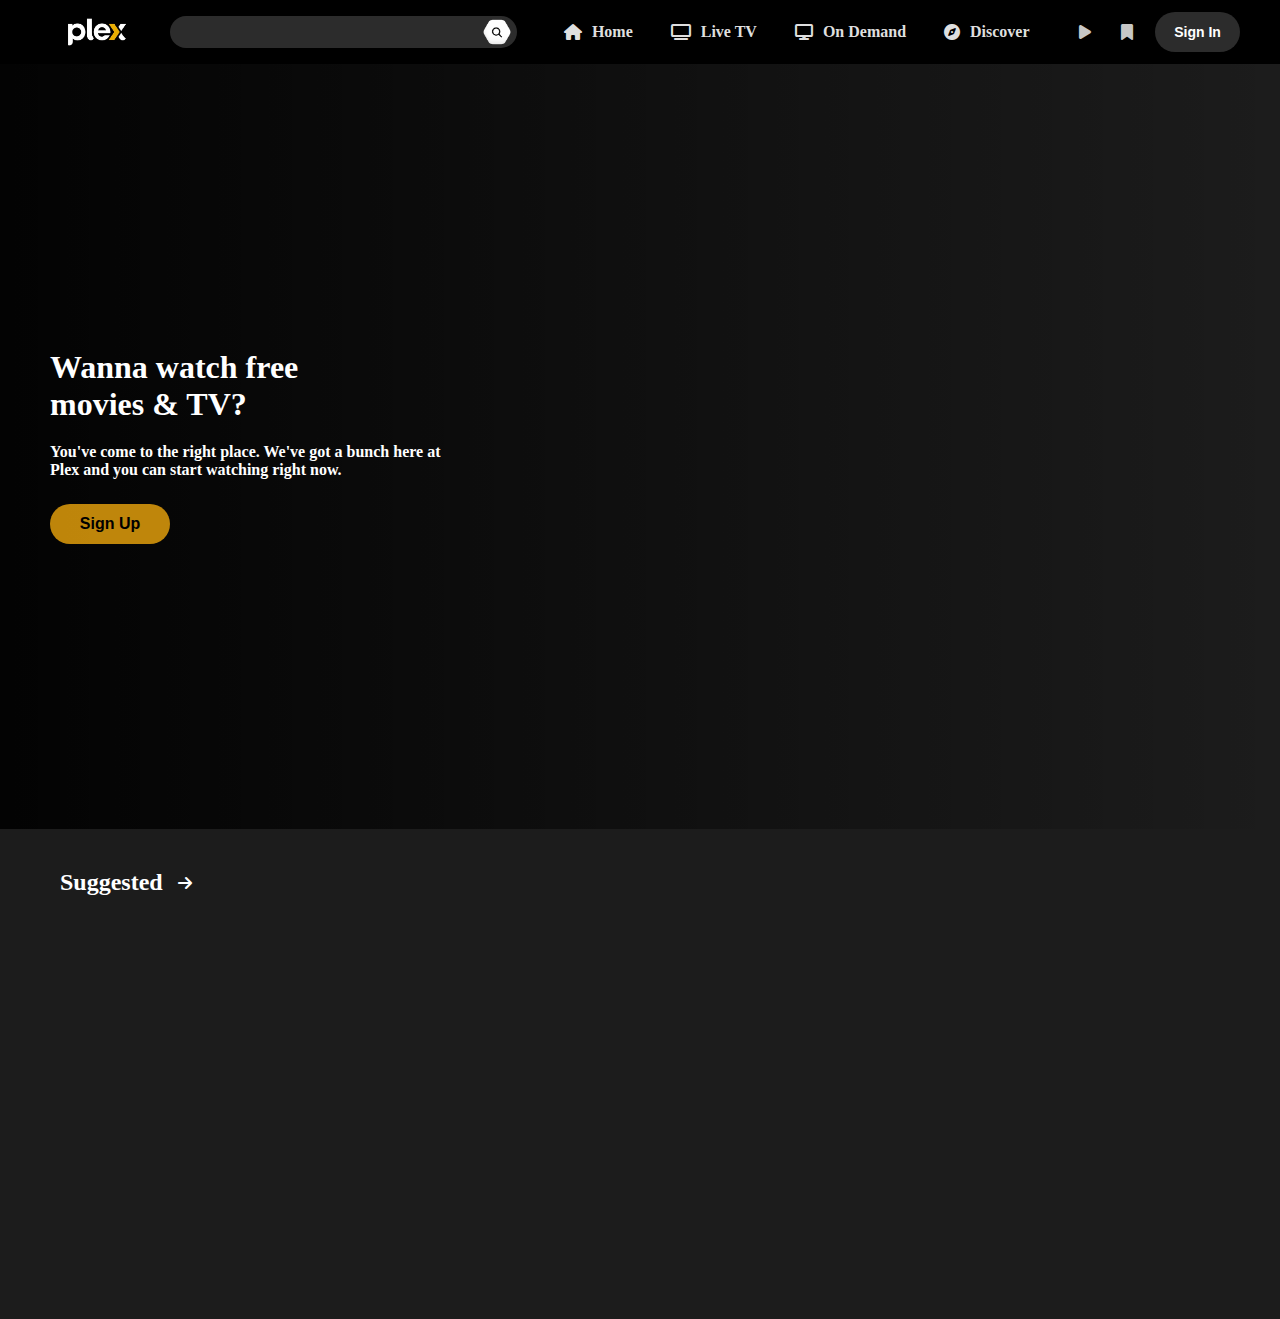
<file: index.html>
<!DOCTYPE html>
<html lang="en">
<head>
    <meta charset="UTF-8">
    <meta name="viewport" content="width=device-width, initial-scale=1.0">
    <title>Document</title>
    <link rel="stylesheet" href="style/index.css">
    <link rel="stylesheet" href="https://cdnjs.cloudflare.com/ajax/libs/font-awesome/6.5.0/css/all.min.css">

</head>
<body>
    <div class="header">
        <div class="logocontainer"><a href="index.html"><img src="images//02835bd1011d0e4a361708d386ff8689.jpg"></a></div>
        <div class="searchBox">
            <input class="searchBar" type="text">
            <button class="searchButton"><img src="images/vecteezy_magnifying-glass-or-search-icon-flat-graphic-on-isolated_-removebg-preview.png"></button>
        </div>
        <div class="typeBox">
            <div class="homeBox"><i class="fa-solid fa-house"></i>Home</div>
            <div class="tvBox"><i class="fa-solid fa-tv"></i>Live TV</div>
            <div class="demandBox"><i class="fa-solid fa-display"></i>On Demand</div>
            <div class="discoverBox"><i class="fa-solid fa-compass"></i>Discover</div>
        </div>
        <div class="other">
            <div class="screenShare"><i class="fa-solid fa-play"></i></div>
            <div class="saveLater"><i class="fa-solid fa-bookmark"></i></div>
            <button class="signIn">Sign In</button>
        </div>
    </div>
    <div class="trilerWrap">
        <div class="triler">
            <div class="trilerInfo">
                <h1>Wanna watch free <br> movies & TV?</h1>
                <p>You've come to the right place. We've got a bunch here at <br> Plex and you can start watching right now.</p>
                <button>Sign Up</button>
            </div>
        </div>
    </div>
    <div class="container">
            <div class="titletype"><h2>Suggested</h2><i class="fa-solid fa-arrow-right"></i></div>
            <div class="row"></div>
    </div> 
    
    <script src="scripts/index.js"></script>
</body>
</html>
</file>
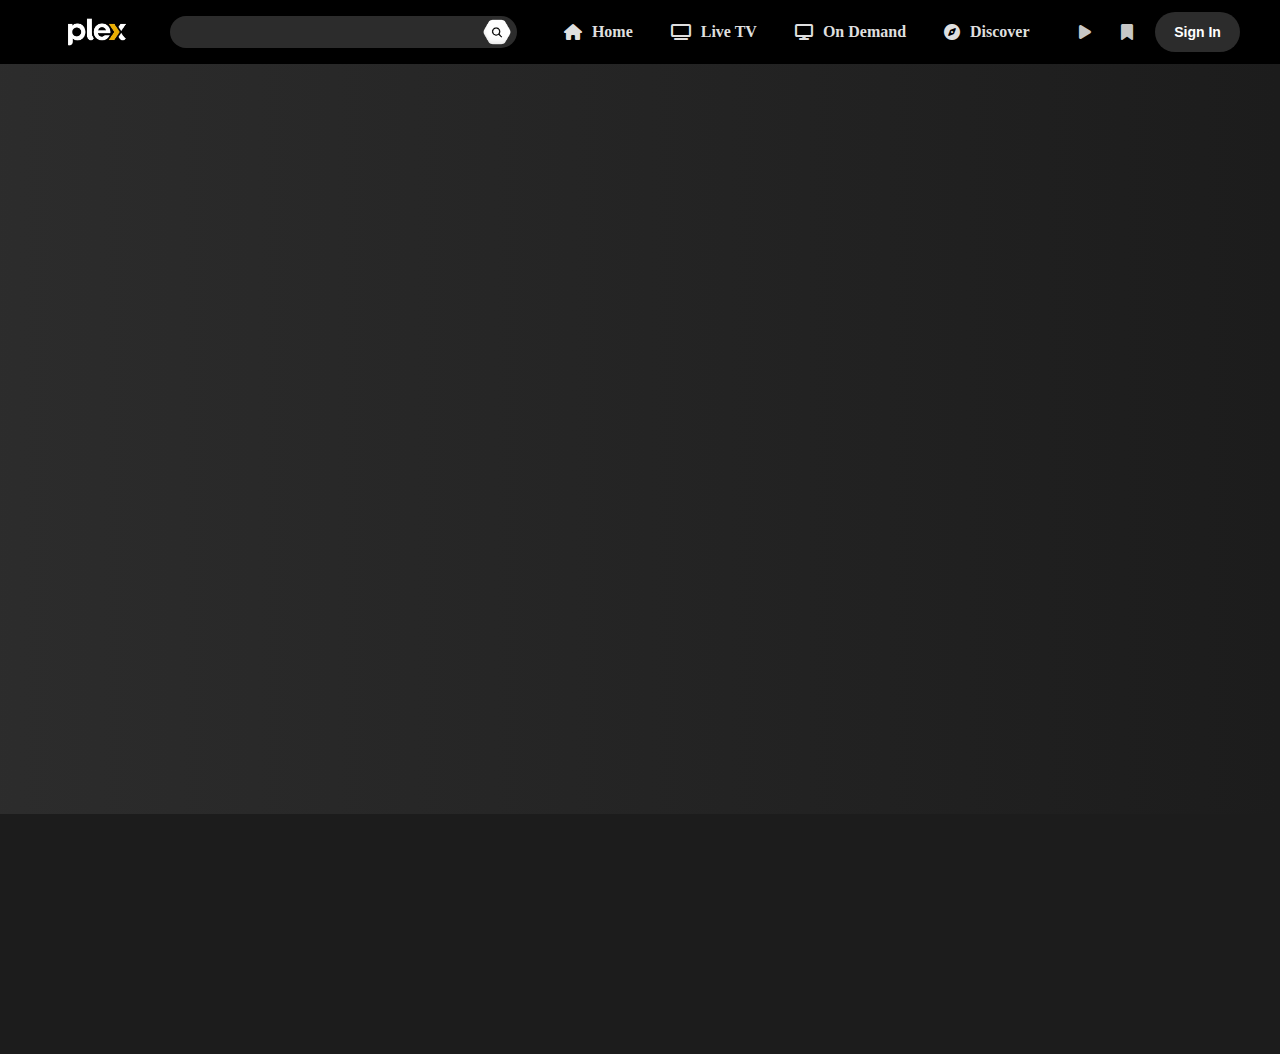
<file: matter.html>
<!DOCTYPE html>
<html lang="en">
<head>
    <meta charset="UTF-8">
    <meta name="viewport" content="width=device-width, initial-scale=1.0">
    <title>Document</title>
    <link rel="stylesheet" href="style/matter.css">
    <link rel="stylesheet" href="style/index.css">
    <link rel="stylesheet" href="https://cdnjs.cloudflare.com/ajax/libs/font-awesome/6.5.0/css/all.min.css">

</head>
<body>
        <div class="header">
            <div class="logocontainer"><a href="index.html"><img src="images//02835bd1011d0e4a361708d386ff8689.jpg"></a></div>
            <div class="searchBox">
                <input class="searchBar" type="text">
                <button class="searchButton"><img src="images/vecteezy_magnifying-glass-or-search-icon-flat-graphic-on-isolated_-removebg-preview.png"></button>
            </div>
            <div class="typeBox">
                <div class="homeBox"><i class="fa-solid fa-house"></i>Home</div>
                <div class="tvBox"><i class="fa-solid fa-tv"></i>Live TV</div>
                <div class="demandBox"><i class="fa-solid fa-display"></i>On Demand</div>
                <div class="discoverBox"><i class="fa-solid fa-compass"></i>Discover</div>
            </div>
            <div class="other">
                <div class="screenShare"><i class="fa-solid fa-play"></i></div>
                <div class="saveLater"><i class="fa-solid fa-bookmark"></i></div>
                <button class="signIn">Sign In</button>
            </div>
        </div>
        <div class="mainContainerWrap">
            <div class="mainContainer">
                <div class="container1"></div>
                <div class="container2">
                    <p class="titleCast"></p>
                    <div class="castItem"></div>
                </div>
            </div>
        </div>
    <script src="scripts/matter.js"></script>
</body>
</html>
</file>
<file: style/index.css>
*{
    margin: 0;
    padding: 0;
}

body {
  height: 100vh;
  width: 100vw;
  background-color: rgba(28,28,28,255);
}



/* movies */

.container{
    width: 100%;
    height: 450px;
    background:transparent;
    overflow: hidden;
    margin-top: 40px;
}


.container div h2{
    color: white;
    margin-left: 60px;
}

.titletype{
    display: flex;
    align-items: center;
    gap: 15px;
}

.titletype i{
    color: white;
    cursor: pointer;
}

.row {
  display: flex;
  overflow-x: auto;
  scroll-behavior: smooth;
  gap: 20px;
  margin-top: 20px;
  padding-left: 60px;
  padding-right: 60px;
  height: 100%;
}


.row::-webkit-scrollbar {
  display: none;
}

.row {
  -ms-overflow-style: none;
  scrollbar-width: none;
}

.movieDetails{
    height: 350px;
    width: 221.325px;
    flex: 0 0 calc(100% / 6); /* Makes only 6 visible */
    height: 200px;
    border-radius: 10px;
}

.imageContainer{
    height: 330px;
    width: 100%;
    overflow: hidden;
    border-radius: 10px;
}

.imageContainer img{
    width: 100%;
    height: 100%;
    object-fit: cover; /* ensures the image covers the container */
}

.imageContainer:hover{
    border: solid 3px white;
}

.detailContainer{
    height: auto;
    width: 100%;
}

.movieTitle {
    display: block;
    font-size: 15px; /* optional: adjust size */
    word-wrap: break-word; /* for long titles */
    color: white;
    font-weight: bold;
    margin-top: 10px;
}

.releaseYear{
    display: block;
    font-size: 14px; /* optional: adjust size */
    word-wrap: break-word; /* for long titles */
    color: white;
    opacity: 0.8;
    margin-top: 5px;
}

/* header */

.header{
    top: 0;
    width: 100%;
    height: 64px;
    background-color: rgb(0, 0, 0);
    color: rgba(255, 255, 255, 0.8);
    display: flex;
    align-items: center;
    justify-content: space-between;
    position: fixed;
    z-index: 100;
}

.logocontainer{
    overflow: hidden;
    height: 32px;
    width: 70px;
    padding: 12px;
    margin-left: 50px;
    cursor: pointer;
    outline: none;
}

.logocontainer img{
    width: 100%;
    height: 100%;
    object-fit: cover;
}

.searchBox{
    display: flex;
    align-items: center;
    left: 15px;
    width: 347px;
    height: 32px;
    border-radius: 16px;
    background-color: rgba(255, 255, 255, 0.171);
}

.searchBar{
    background: transparent;
    flex: 1;
    height: 100%;
    padding: 1px 2px 1px 16px;
    border-radius: 16px;
    outline: none;
    border: none;
    color: white;
}

.searchButton{
    background: transparent;
    width: 40px;
    height: 100%;
    color: white;
    border: none;
    cursor: pointer;
    overflow: hidden;
}

.searchButton img{
    height: 100%;
    width: 100%;
    object-fit: cover;
    background-color: transparent;
    
}

.typeBox{
    display: flex;
    justify-content: space-between;
    align-items: center;
    position: relative;
    width: auto;
    gap: 8px;
}

.typeBox div{
    display: flex;
    align-items: center;
    justify-content: center;
    cursor: pointer;
    font-weight: 550;
    margin-left: 10px;
    color: rgba(255, 255, 255, 0.885);
    padding-left: 10px;
    padding-right: 10px;
}

.typeBox div i{
    margin-right: 10px;
}

.typeBox div:hover{
    cursor: pointer;
    background-color: white;
    height: 35px;
    border: none;
    border-radius: 17.5px;
    color: black;
    padding-left: 10px;
    padding-right: 10px;
}

.other{
    display: flex;
    justify-content: space-between;
    align-items: center;
    width: auto;
    gap: 5px;
    margin-right: 40px;
}

.other div{
    cursor: pointer;
    display: flex;
    justify-content: space-between;
    align-items: center;
    padding-left: 12.5px;
    padding-right: 12.5px;
}

.other div:hover{
    cursor: pointer;
    background-color: white;
    height: 35px;
    border: none;
    border-radius: 50%;
    color: black;
    padding-left: 12.5px;
    padding-right: 12.5px;
}

.signIn{
    height: 40px;
    width: 85px;
    border: none;
    margin-left: 5px;
    border-radius: 20px;
    color: white;
    font-weight: bold;
    font-size: 14px;
    background-color: rgba(255, 255, 255, 0.171);   
}

.signIn:hover{
    background-color: rgba(255, 255, 255, 0.25);   

}


/* tariler */

.trilerWrap{
    width: 100%;
    height: 85%;
    margin-top: 64px;
    overflow: hidden;
}

.triler{
    width: 100%;
    height: 100%;
    display: flex;
    align-items: center;
    background: linear-gradient(to right, rgba(0, 0, 0, 0.9), transparent);
}

.triler::after {
    background: linear-gradient(to right, rgba(0,0,0,0.9), transparent);
    z-index: 1;
}

.trilerInfo{
    width: 500px;
    margin-left: 50px;
    z-index: 2;
}

.trilerInfo h1{
    color: white;
}

.trilerInfo p{
    margin-top: 20px;
    font-weight: 600;
    font-size: 16px;
    color: white;
}

.trilerInfo button{
    height: 40px;
    width: 120px;
    border: none;
    border-radius: 20px;
    margin-top: 25px;
    color: rgb(0, 0, 0);
    font-weight: bold;
    font-size: 16px;
    background-color: rgba(240, 168, 12, 0.792);  
    cursor: pointer; 
}

.trilerInfo button:hover{
    background-color: rgba(229,160,13,1);   
    cursor: pointer;
}
</file>
<file: style/matter.css>
*{
    margin: 0;
    padding: 0;
}

.mainContainer{
    width: 100vw;
    height: 100%;
    margin-top: 64px;
}

.mainContainer{
    background: linear-gradient(to right, rgba(46, 46, 46, 0.9), transparent);
}

.mainContainerWrap{
  object-fit: cover;
  width: 100%;
  min-height: 110%;
}

/* moviePoster */

.container1{
    width: 100%;
    height: 500px;
    display: flex;
}

.moviePoster{
    height: 410px;
    width: 240px;
    overflow: hidden;
    border-radius: 10px;
    margin-left: 60px;
    margin-top: 20px;
}

.moviePoster img{
    height: 100%;
    width: 100%;
    object-fit: cover;
}

.movieCall{
    height: auto;
    width: 80%;
    margin-top: 20px;
    margin-left: 30px;
}

.movieTitle2{
    font-size: 28px;
    font-weight: bold;
    color: rgb(255, 255, 255);
}

.yrla{
    display: flex;
    gap: 12px;
}

.releaseYear2,
.language2{
    color: rgba(232, 232, 232, 0.956);
    font-weight: bold;
    font-size: 15px;
    margin-top: 5px;
}

.rating{
    display: flex;
    align-items: center;
    justify-content: space-between;
    width: 100px;
    margin-top: 20px;
    color: white;
    font-size: 17px;
} 

.movieDescription{
    color: white;
    margin-top: 50px;
    width: 500px;
}

.options{
    color: white;
    display: flex;
    align-items: center;
    justify-content: space-between;
    width: 270px;
    margin-top: 35px;
}

.options i{
    cursor: pointer;
}

.options i:hover{
    color: black;
}

.Watch{
    height: 40px;
    width: 115px;
    border: none;
    border-radius: 20px;
    color: black;
    background-color: white;
    cursor: pointer;
    padding-left: 10px;
    padding-right: 10px;
}

.Watch:hover{
    background-color: rgb(195, 195, 195);
}

.Watch i{
    margin-right: 10px;
}

/* cast */

.container2{
    width: 100%;
    height: 250px;
    overflow: hidden;
}

.titleCast {
    font-size: 22px;
    font-weight: bold;
    margin-left: 40px;
    color: white;
    margin-bottom: 10px;
}

.castItem{
    height: 100%;
    display: flex;
    overflow-x: auto;
    scroll-behavior: smooth;
    padding-left: 40px;
    gap: 10px;  
}

.castItem::-webkit-scrollbar {
  display: none;
}
.castItem {
  -ms-overflow-style: none;
  scrollbar-width: none;
}

.single{
    flex: 0 0 calc(100% / 8);
    height: 100%;
    /* width: auto; */
    text-align: center;
    gap: 10px;
}

.PhotoContainer{
    width: 100%;
    height: 160px;
    display: flex;
    justify-content: center;
    align-items: center;
} 

.castPhoto{
    height: 150px;
    width: 150px;
    border-radius: 50%;
    object-fit: cover;
    overflow: hidden;
}

.castPhoto:hover{
    border: solid 3px white;
}

.castPhoto img{
    height: 100%;
    width: 100%;
    border-radius: 50%;
    object-fit: cover;
    transition: transform 0.3s ease-in-out;

}

.castPhoto img:hover{
    transform: scale(1.05);

}

.castDetails{
    height: 30px;
    width: 100%;
    margin-top: 10px;
} 

.RealName{
    color: rgb(214, 214, 214);
    font-size: 14px;
    margin-top: 2px;

}

.castName{
    color: white;
    letter-spacing: 0.8px;
}
</file>
